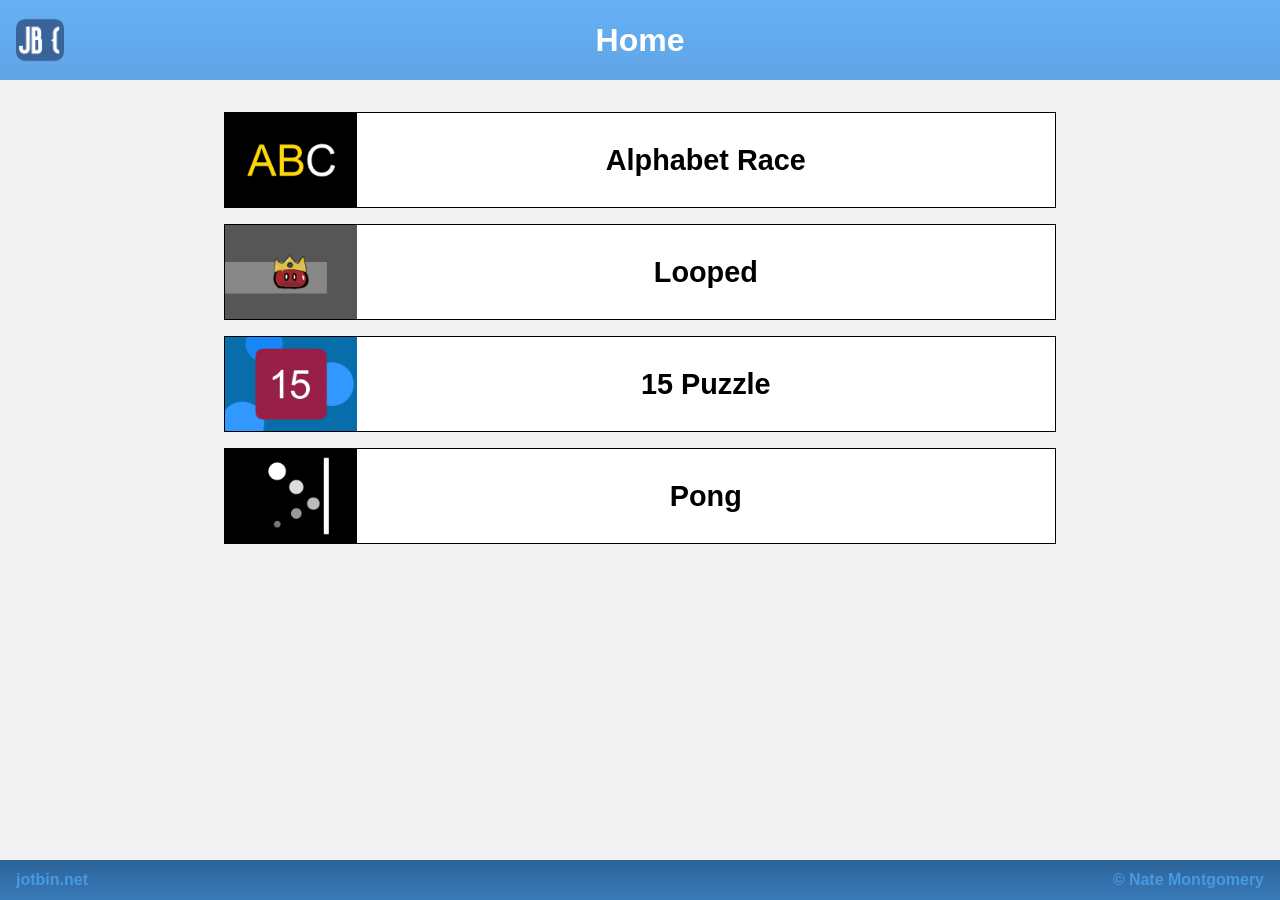
<file: jotbin/frontend/index.html>
<!DOCTYPE html>
<html lang="en">
<head>
  <meta charset="UTF-8">
  <meta http-equiv="X-UA-Compatible" content="IE=edge">
  <meta name="viewport" content="width=device-width, initial-scale=1.0">
  <meta name="description" content="Jotbin is a portfolio of free coding projects that display my growth in skill over time.">
  <title>Home | Jotbin</title>

  <link rel="icon" href="/img/favicon.webp" type="image/png" />
  <link rel="shortcut icon" href="img/favicon.webp" />
  <link rel="stylesheet" href="./css/shared.css">
  <link rel="stylesheet" href="./css/index.css">
</head>
<body>
  <header>
    <a href="." class="logo" title="Home page" >
      <img src="./img/logo.webp" alt="website logo" width="200" height="200">
    </a>
    <h1 class="title-text">Home</h1>
  </header>
  <main>
    <!--* Game icon must have 7:5 aspect ratio -->
    <a href="./alphabet-race" class="project-card desktop-only">
      <img class="project-icon" src="./img/alphabet-race-icon.webp" alt="Alphabet Race" width="672" height="480">
      <h2 class="project-name">Alphabet Race</h2>
    </a>
    <a href="./looped" class="project-card desktop-only">
      <img class="project-icon" src="./img/looped-icon.webp" alt="Looped" width="672" height="480">
      <h2 class="project-name">Looped</h2>
    </a>
    <a href="./15-puzzle" class="project-card">
      <img class="project-icon" src="./img/15-puzzle-icon.webp" alt="15 Puzzle" width="672" height="480">
      <h2 class="project-name">15 Puzzle</h2>
    </a>
    <a href="./pong" class="project-card desktop-only">
      <img class="project-icon" src="./img/pong-icon.webp" alt="Pong" width="672" height="480">
      <h2 class="project-name">Pong</h2>
    </a>

    <h3 class="mobile-notice">(Desktop exclusive projects are hidden)</h2>
    
  </main>
  <footer>
    <h3 class="website-name">jotbin.net</h3>
    <h3 class="copyright-text">© Nate Montgomery</h3>
  </footer>
</body>
</html>
</file>
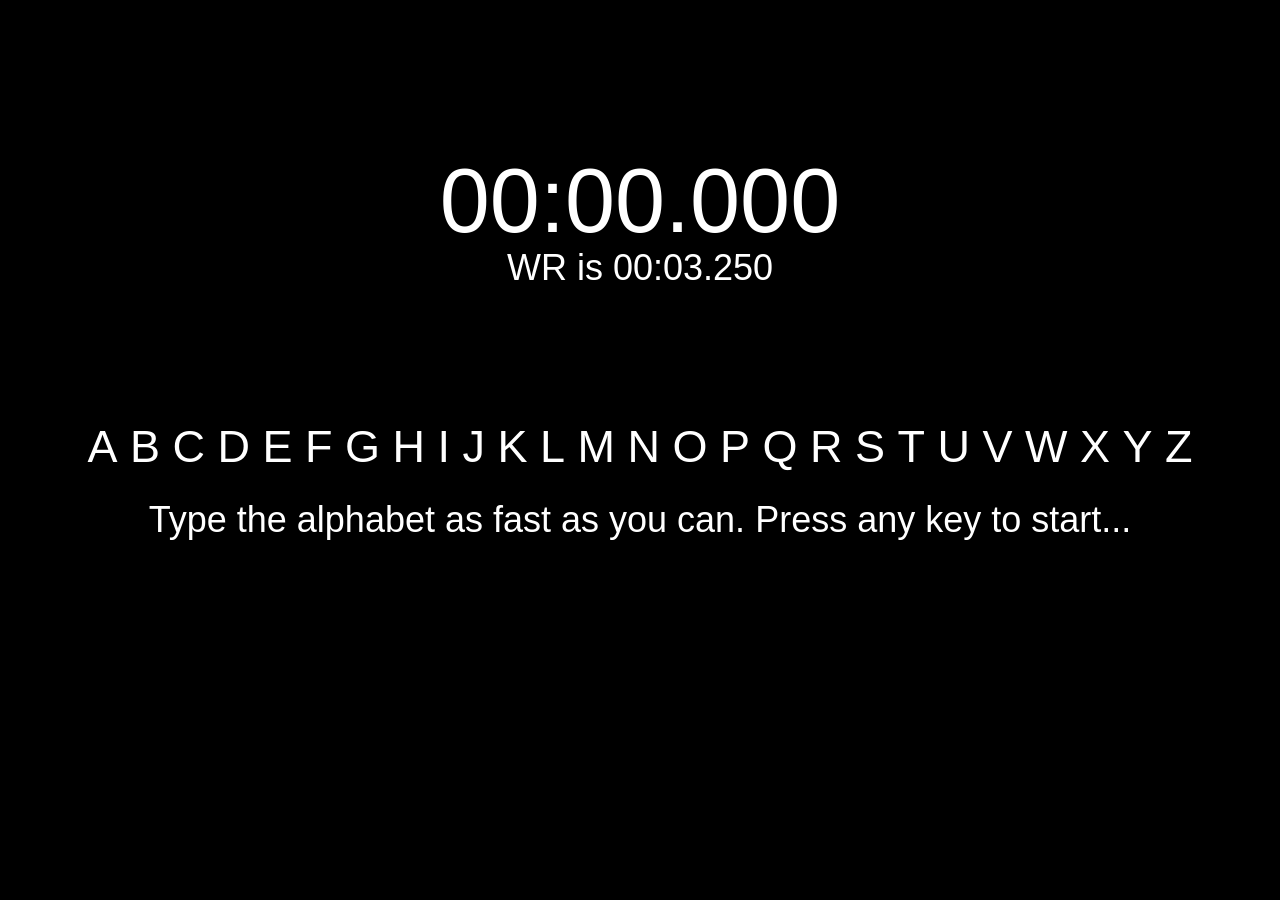
<file: jotbin/frontend/games/alphabet-race-wr/index.html>
<!DOCTYPE html>
<html lang="en">
<head>
    <meta charset="UTF-8">
    <meta name="viewport" content="width=device-width, initial-scale=1.0">
    <title>Alphabet Race</title>
    <link rel="stylesheet" href="./css/styles.css">
</head>
<body onload="init()">
    <canvas>Canvas failed to load. Please try again on a modern browser</canvas>

    <script src="./js/main.js"></script>
</body>
</html>
</file>
<file: jotbin/frontend/css/shared.css>
/* vars */

:root {
  /* colors */
  --main-bg-color: #F2F2F2;
  --header-bg-color-top: #66B0F5;
  --header-bg-color-bottom: #60A5E6;
  --footer-bg-color-top: #2D6499;
  --footer-bg-color-bottom: #3879B8;
  --footer-text-color: #4699E2;

  /* sizing */
  --header-height: 10vh;
  --header-max-height: 5em;
  --header-min-height: 3em;
  --footer-height: 7vh;
  --footer-max-height: 2.5em;
  --footer-min-height: 1.2em;
}

/* default */

body {
  display: flex;
  flex-direction: column;
  height: 100vh;
  max-height: -webkit-fill-available;
  margin: 0;
  background-color: var(--main-bg-color);
}

* {
  box-sizing: border-box;
  font-family: Arial, Helvetica, sans-serif;
}

/* header */

header {
  display: flex;
  flex: 0 0 clamp(var(--header-min-height), var(--header-height), var(--header-max-height));
  align-items: center;
  background-image: linear-gradient(180deg, var(--header-bg-color-top), var(--header-bg-color-bottom));
  color: white;
}
a.logo {
  z-index: 1;
  display: flex;
  align-items: center;
  height: clamp(var(--header-min-height), var(--header-height), var(--header-max-height));
  width: 0;
  margin-left: 1em;
}
a.logo img {
  object-fit: contain;
  height: 60%;
  display: block;
}
h1.title-text {
  position: absolute;
  font-size: clamp(1.2em, 4vh, 2em);
  width: 100%;
  text-align: center;
}
div.header-spacer {
  width: 100%;
  height: clamp(var(--header-min-height), var(--header-height), var(--header-max-height));
  visibility: hidden;
}

/* main */

main {
  display: flex;
  flex: 1;
  flex-direction: column;
  align-items: center;
  padding-top: 2em;
}

/* footer */

footer {
  display: flex;
  flex: 0 0 clamp(var(--footer-min-height), var(--footer-height), var(--footer-max-height));
  width: 100%;
  background-image: linear-gradient(180deg, var(--footer-bg-color-top), var(--footer-bg-color-bottom));
  padding: 0 1em;
  align-items: center;
  justify-content: space-between;
  overflow: hidden;
}
footer h3 {
  font-size: min(3vh, 1em);
  color: var(--footer-text-color);
}

/* universal */

.hidden {
  display: none !important;
}
</file>
<file: jotbin/frontend/css/index.css>
/* vars */

:root {
  /* sizing */
  --card-width: 65vw;
  --card-max-width: 60em;
  --card-height: 10vw;
  --card-max-height: 6em;
}

/* project cards */

a.project-card {
  display: flex;
  align-items: center;
  width: min(var(--card-width), var(--card-max-width));
  height: min(var(--card-height), var(--card-max-height));
  background-color: white;
  border: 1px solid black;
  margin-bottom: 1em;

  text-decoration: none;
  color: black;
}
img.project-icon {
  background-color: black;
  height: 100%;
  width: auto;
}
h2.project-name {
  width: 100%;
  text-align: center;
  font-size: min(3vw, 1.8em);
  font-weight: 600;
}
h3.mobile-notice {
  display: none;
  font-size: min(3vw, 1.8em);
}


/* mobile specific styles */

@media only screen and (max-width: 600px),
only screen and (max-height: 600px) {
  .desktop-only {
    display: none !important;
  }

  h3.mobile-notice {
    display: inline !important;
  }
}
</file>
<file: jotbin/frontend/games/alphabet-race-wr/css/styles.css>
body {
    background-color: black;
    margin: 0;
}
canvas {
    position: absolute;
    top: 0;
    left: 0;
}
</file>
